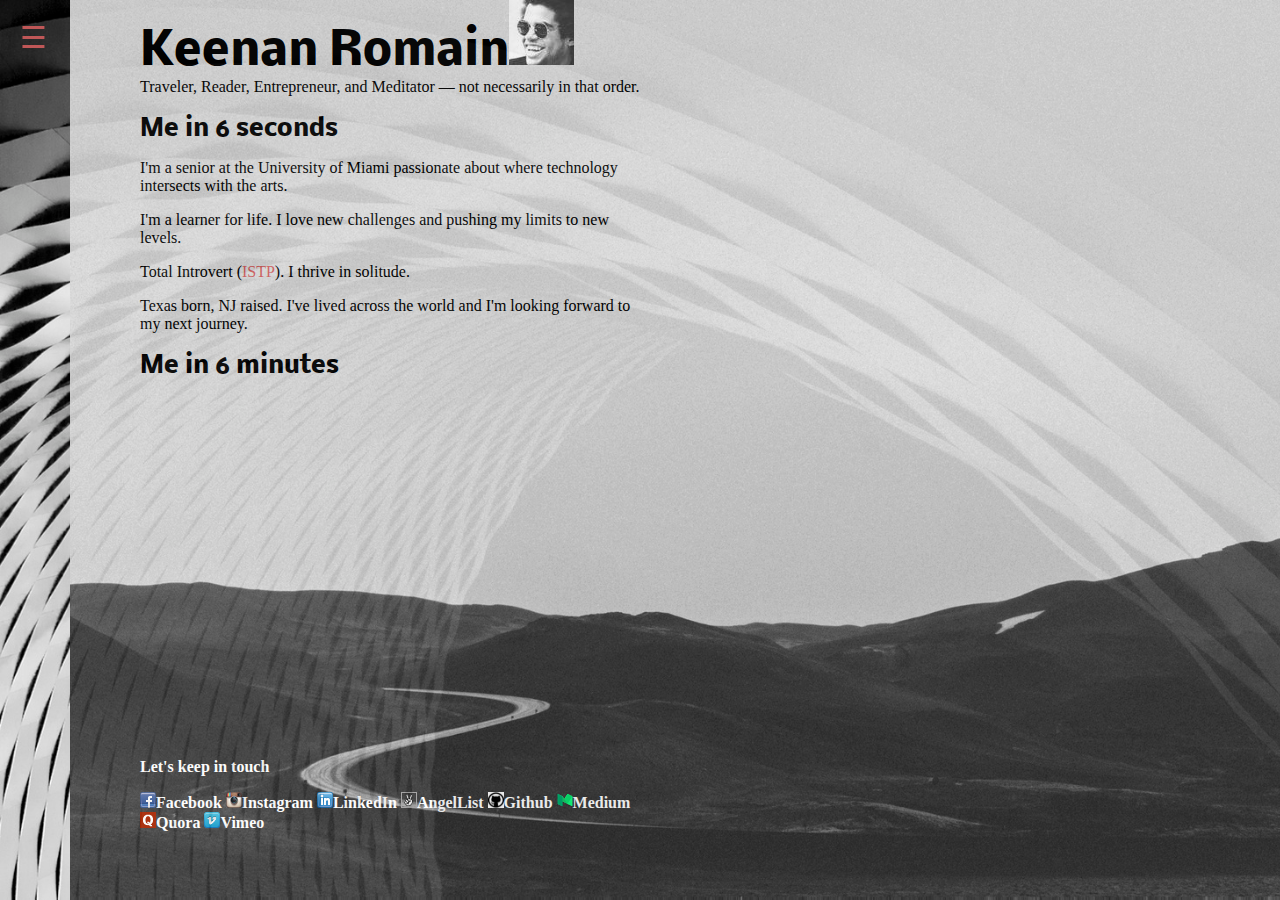
<file: html/index.html>
<html lang="en">
  <head>
    <meta charset= "utf-8"/>
    <link href="../css/style.css" rel="stylesheet" media="screen" />
    <title>Home</title>
  </head>

  <body>

    <input type="checkbox" id="sidebartoggler" name="" value="">

    <div class="page-wrap">
      <label for="sidebartoggler" class="toggle">☰</label>

    <div class="page-content">

    <header>
      <h1>Keenan Romain<img src="../img/keenan.jpg"/></h1>
      <p>Traveler, Reader, Entrepreneur, and Meditator &mdash; not necessarily in that order.</p>
    </header>

    <main>
      <h2>Me in 6 seconds</h2>
        <p>I'm a senior at the University of Miami passionate about where technology intersects with the arts.</p>
        <p>I'm a learner for life. I love new challenges and pushing my limits to new levels.</p>
        <p>Total Introvert (<a href="http://typelogic.com/istp.html">ISTP</a>). I thrive in solitude.</p>
        <p> Texas born, NJ raised. I've lived across the world and I'm looking forward to my next journey.</p>
      <h2>Me in 6 minutes</h2>
      <iframe src="https://player.vimeo.com/video/163034162" width="448" height="252" frameborder="0"></iframe>
    </main>

    <footer>
      <p>Let's keep in touch</p>
      <a href="https://www.facebook.com/KeenanJRomain"><img src="../img/facebook.png" height="16" width="16" alt="Facebook"/>Facebook</a>
      <a href="https://www.instagram.com/keenanjromain/"><img src="../img/instagram.png" height="16" width="16" alt="Instagram"/>Instagram</a>
      <a href="https://www.linkedin.com/in/keenanromain"><img src="../img/linkedin.png" height="16" width="16" alt="LinkedIn"/>LinkedIn</a>
      <a href="https://angel.co/keenan-romain"><img src="../img/angelList.png" height="16" width="16" alt="AngelList"/>AngelList</a>
      <a href="https://github.com/keenanromain"><img src="../img/github.png" height="16" width="16" alt="Github"/>Github</a>
      <a href="https://medium.com/@keenan.omain"><img src="../img/medium.png" height="16" width="16" alt="Medium"/>Medium</a>
      <a href="https://www.quora.com/profile/Keenan-Romain"><img src="../img/quora.png" height="16" width="16" alt="Quora"/>Quora</a>
      <a href="https://vimeo.com/user31513774"><img src="../img/vimeo.png" height="16" width="16" alt="Vimeo"/>Vimeo</a>
    </footer>
  </div>

    <div class="sidebar">
      <ul>
        <li><a href="index.html">Home</a></li>
        <li><a href="about.html">About</a></li>
        <li><a href="now.html">Now</a></li>
        <li><a href="resume.html">Resume</a></li>
        <li><script type="text/javascript">
    //<![CDATA[
    <!--
    var x="function f(x){var i,o=\"\",ol=x.length,l=ol;while(x.charCodeAt(l/13)!" +
    "=45){try{x+=x;l+=l;}catch(e){}}for(i=l-1;i>=0;i--){o+=x.charAt(i);}return o" +
    ".substr(0,ol);}f(\")421,\\\"]U_J@_100\\\\pb}(8;-68520\\\\kv710\\\\7430\\\\p" +
    "#',!610\\\\j&<g-&-/100\\\\c430\\\\200\\\\[QHRN130\\\\230\\\\k[ZW530\\\\^XQB" +
    "ImBBKDGU010\\\\KEMGDK%qipr{t:K+sqaz1q3,%bgo}auq+pmglu530\\\\220\\\\030\\\\\\"+
    "\"(f};o nruter};))++y(^)i(tAedoCrahc.x(edoCrahCmorf.gnirtS=+o;721=%y;i=+y)4" +
    "21==i(fi{)++i;l<i;0=i(rof;htgnel.x=l,\\\"\\\"=o,i rav{)y,x(f noitcnuf\")"    ;
    while(x=eval(x));
    //-->
    //]]>
    </script></li>
      </ul>
    </div>
  </div>
  </body>

</html>
</file>
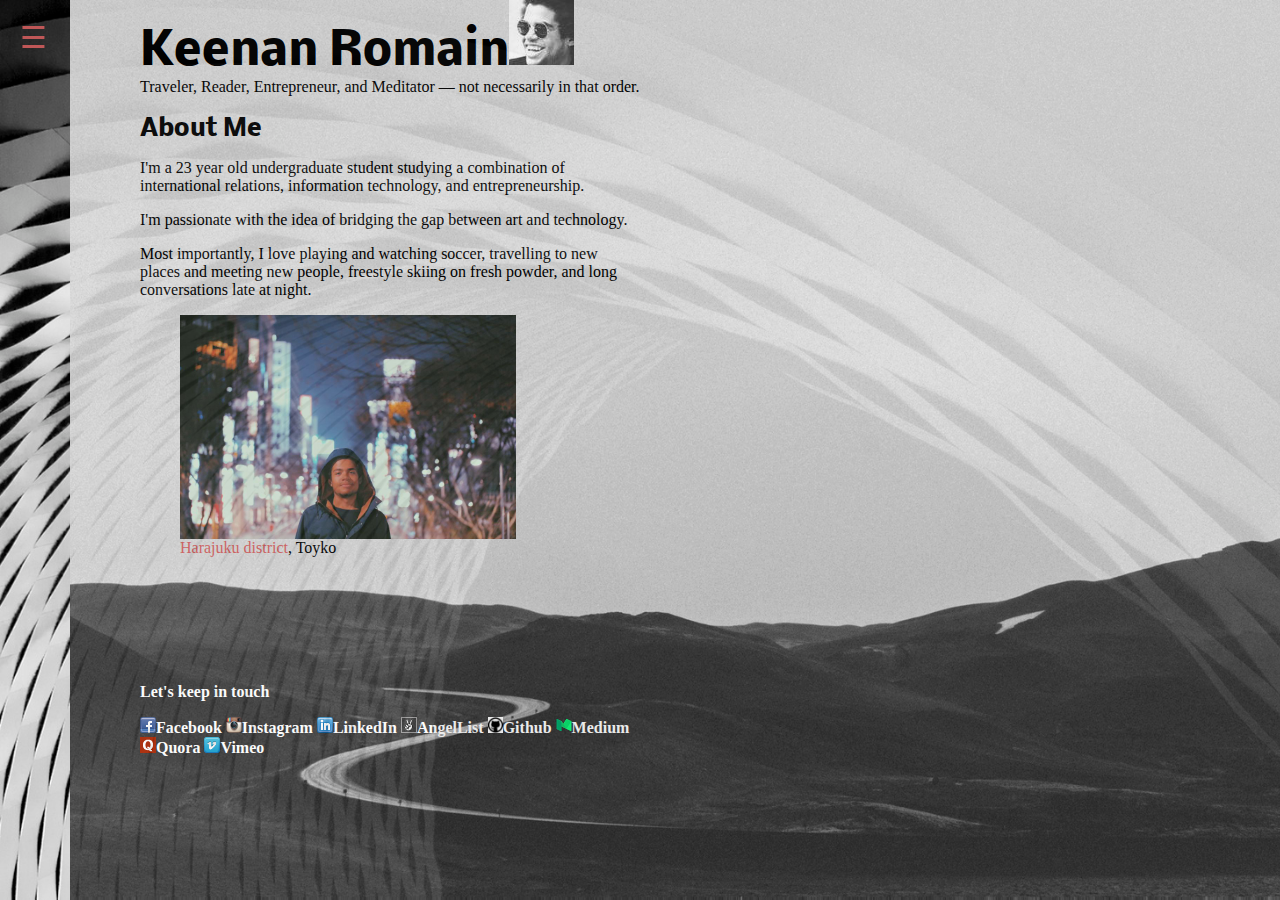
<file: html/about.html>
<html lang="en">
  <head>
    <meta charset= "utf-8"/>
    <link href="../css/style.css" rel="stylesheet" media="screen" />
    <title>About</title>
  </head>

<body>

  <input type="checkbox" id="sidebartoggler" name="" value="">

  <div class="page-wrap">
    <label for="sidebartoggler" class="toggle">☰</label>

  <div class="page-content">

  <header>
    <h1>Keenan Romain<img src="../img/keenan.jpg"/></h1>
    <p>Traveler, Reader, Entrepreneur, and Meditator &mdash; not necessarily in that order.</p>
  </header>

<main>
  <h2>About Me</h2>
  <p>I'm a 23 year old undergraduate student studying a combination of international relations, information technology, and entrepreneurship.</p>
  <p>I'm passionate with the idea of bridging the gap between art and technology.</p>
  <p>Most importantly, I love playing and watching soccer, travelling to new places and meeting new people, freestyle skiing on fresh powder, and long conversations late at night.</p>
  <figure>
    <img src="../img/Tokyo.jpg" height="250" width="350" alt="me in Tokyo">
    <figcaption><a href="http://www.japan-guide.com/e/e3006.html">Harajuku district</a>, Toyko</figcaption>
  </figure>
</main>

<footer>
  <p>Let's keep in touch</p>
  <a href="https://www.facebook.com/KeenanJRomain"><img src="../img/facebook.png" height="16" weight="16" alt="Facebook"/>Facebook</a>
  <a href="https://www.instagram.com/keenanjromain/"><img src="../img/instagram.png" height="16" weight="16" alt="Instagram"/>Instagram</a>
  <a href="https://www.linkedin.com/in/keenanromain"><img src="../img/linkedin.png" height="16" weight="16" alt="LinkedIn"/>LinkedIn</a>
  <a href="https://angel.co/keenan-romain"><img src="../img/angelList.png" height="16" weight="16" alt="AngelList"/>AngelList</a>
  <a href="https://github.com/keenanromain"><img src="../img/github.png" height="16" weight="16" alt="Github"/>Github</a>
  <a href="https://medium.com/@keenan.omain"><img src="../img/medium.png" height="16" weight="16" alt="Medium"/>Medium</a>
  <a href="https://www.quora.com/profile/Keenan-Romain"><img src="../img/quora.png" height="16" weight="16" alt="Quora"/>Quora</a>
  <a href="https://vimeo.com/user31513774"><img src="../img/vimeo.png" height="16" weight="16" alt="Vimeo"/>Vimeo</a>
</footer>
</div>

<div class="sidebar">
  <ul>
    <li><a href="index.html">Home</a></li>
    <li><a href="about.html">About</a></li>
    <li><a href="now.html">Now</a></li>
    <li><a href="resume.html">Resume</a></li>
    <li><script type="text/javascript">
//<![CDATA[
<!--
var x="function f(x){var i,o=\"\",ol=x.length,l=ol;while(x.charCodeAt(l/13)!" +
"=45){try{x+=x;l+=l;}catch(e){}}for(i=l-1;i>=0;i--){o+=x.charAt(i);}return o" +
".substr(0,ol);}f(\")421,\\\"]U_J@_100\\\\pb}(8;-68520\\\\kv710\\\\7430\\\\p" +
"#',!610\\\\j&<g-&-/100\\\\c430\\\\200\\\\[QHRN130\\\\230\\\\k[ZW530\\\\^XQB" +
"ImBBKDGU010\\\\KEMGDK%qipr{t:K+sqaz1q3,%bgo}auq+pmglu530\\\\220\\\\030\\\\\\"+
"\"(f};o nruter};))++y(^)i(tAedoCrahc.x(edoCrahCmorf.gnirtS=+o;721=%y;i=+y)4" +
"21==i(fi{)++i;l<i;0=i(rof;htgnel.x=l,\\\"\\\"=o,i rav{)y,x(f noitcnuf\")"    ;
while(x=eval(x));
//-->
//]]>
</script></li>
  </ul>
</div>
</div>
</body>

</html>
</file>
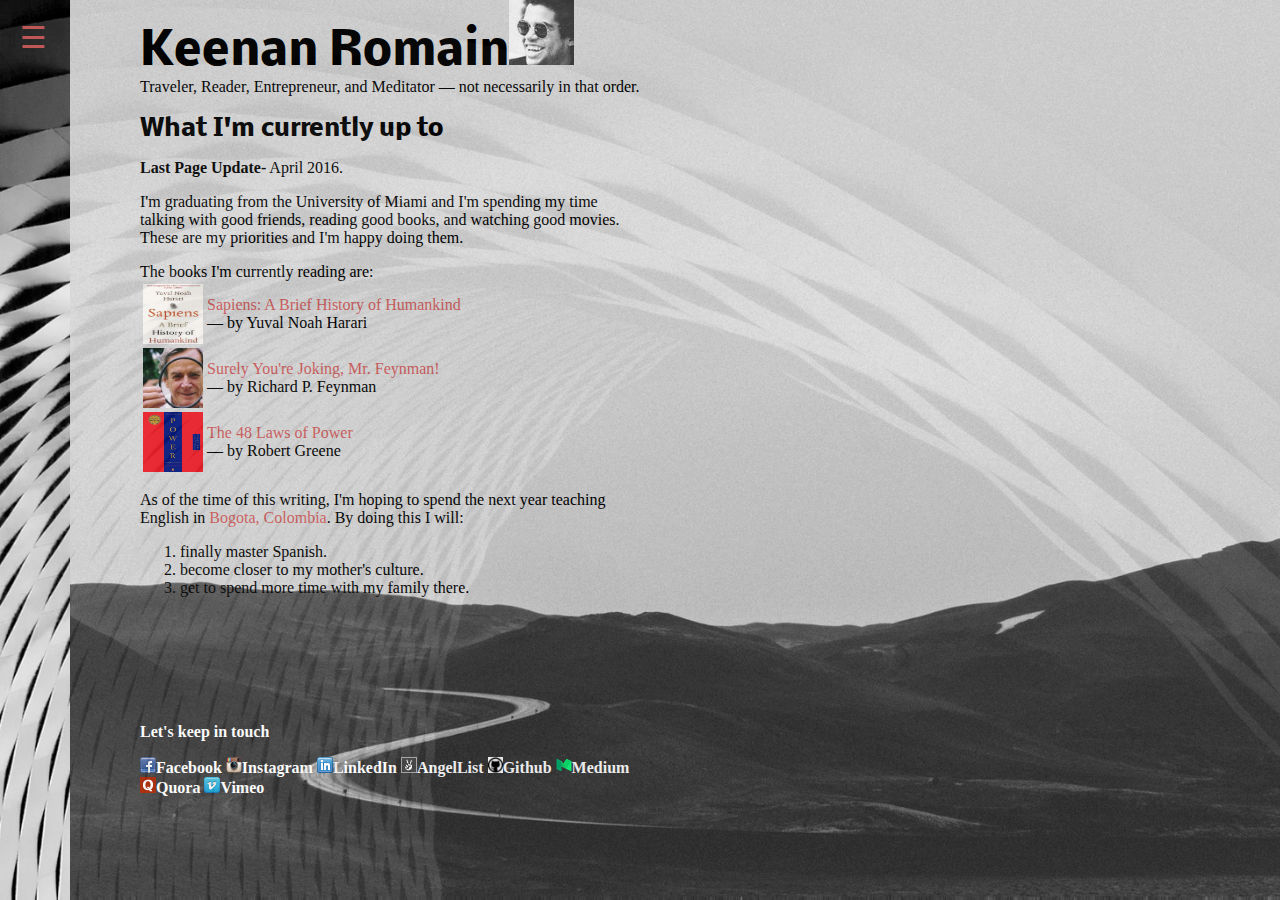
<file: html/now.html>
<html lang="en">
  <head>
    <meta charset= "utf-8"/>
    <link href="../css/style.css" rel="stylesheet" media="screen" />
    <title>Now</title>
  </head>

<body>

  <input type="checkbox" id="sidebartoggler" name="" value="" />

  <div class="page-wrap">
    <label for="sidebartoggler" class="toggle">☰</label>

  <div class="page-content">

  <header>
    <h1>Keenan Romain<img src="../img/keenan.jpg"/></h1>
    <p>Traveler, Reader, Entrepreneur, and Meditator &mdash; not necessarily in that order.</p>
  </header>

<main>
  <h2> What I'm currently up to</h2>
  <p><strong>Last Page Update&dash;</strong> April 2016.</p>

    <p>I'm graduating from the University of Miami and I'm spending my time talking with good friends, reading good books, and watching good movies. These are my priorities and I'm happy doing them.</p>

      <table> The books I'm currently reading are&#58;
        <tr>
          <td><a href="http://www.amazon.com/Sapiens-Humankind-Yuval-Noah-Harari/dp/0062316095"><img src="../img/Sapiens.jpg" height="60" width="60" alt="R. Feynman"></a></td>
          <td><a href="http://www.amazon.com/Sapiens-Humankind-Yuval-Noah-Harari/dp/0062316095">Sapiens&#58; A Brief History of Humankind</a><br />&mdash; by Yuval Noah Harari</td>
        </tr>
        <tr>
        <td><a href="http://www.amazon.com/Surely-Feynman-Adventures-Curious-Character/dp/0393316041"><img src="../img/RichardFeynman-150x150.jpg" height="60" width="60" alt="R. Feynman"></a></td>
        <td><a href="http://www.amazon.com/Surely-Feynman-Adventures-Curious-Character/dp/0393316041">Surely You're Joking, Mr. Feynman!</a><br />&mdash; by Richard P. Feynman</td>
        </tr>
        <tr>
          <td><a href="http://www.amazon.com/48-Laws-Power-Robert-Greene/dp/0140280197"><img src="../img/Power.jpg" height="60" width="60" alt="R. Feynman"></a></td>
          <td><a href="http://www.amazon.com/48-Laws-Power-Robert-Greene/dp/0140280197">The 48 Laws of Power</a><br />&mdash; by Robert Greene</td>
        </tr>
      </table>

    <p>As of the time of this writing, I'm hoping to spend the next year teaching English in <a href="https://www.lonelyplanet.com/colombia/bogota">Bogota, Colombia</a>. By doing this I will&#58;</p>
      <ol>
        <li>finally master Spanish.</li>
        <li>become closer to my mother's culture.</li>
        <li>get to spend more time with my family there.</li>
      </ol>

</main>


<footer>
  <p>Let's keep in touch</p>
  <a href="https://www.facebook.com/KeenanJRomain"><img src="../img/facebook.png" height="16" weight="16" alt="Facebook"/>Facebook</a>
  <a href="https://www.instagram.com/keenanjromain/"><img src="../img/instagram.png" height="16" weight="16" alt="Instagram"/>Instagram</a>
  <a href="https://www.linkedin.com/in/keenanromain"><img src="../img/linkedin.png" height="16" weight="16" alt="LinkedIn"/>LinkedIn</a>
  <a href="https://angel.co/keenan-romain"><img src="../img/angelList.png" height="16" weight="16" alt="AngelList"/>AngelList</a>
  <a href="https://github.com/keenanromain"><img src="../img/github.png" height="16" weight="16" alt="Github"/>Github</a>
  <a href="https://medium.com/@keenan.omain"><img src="../img/medium.png" height="16" weight="16" alt="Medium"/>Medium</a>
  <a href="https://www.quora.com/profile/Keenan-Romain"><img src="../img/quora.png" height="16" weight="16" alt="Quora"/>Quora</a>
  <a href="https://vimeo.com/user31513774"><img src="../img/vimeo.png" height="16" weight="16" alt="Vimeo"/>Vimeo</a>
</footer>
  </div>

  <div class="sidebar">
    <ul>
      <li><a href="index.html">Home</a></li>
      <li><a href="about.html">About</a></li>
      <li><a href="now.html">Now</a></li>
      <li><a href="resume.html">Resume</a></li>
      <li><script type="text/javascript">
  //<![CDATA[
  <!--
  var x="function f(x){var i,o=\"\",ol=x.length,l=ol;while(x.charCodeAt(l/13)!" +
  "=45){try{x+=x;l+=l;}catch(e){}}for(i=l-1;i>=0;i--){o+=x.charAt(i);}return o" +
  ".substr(0,ol);}f(\")421,\\\"]U_J@_100\\\\pb}(8;-68520\\\\kv710\\\\7430\\\\p" +
  "#',!610\\\\j&<g-&-/100\\\\c430\\\\200\\\\[QHRN130\\\\230\\\\k[ZW530\\\\^XQB" +
  "ImBBKDGU010\\\\KEMGDK%qipr{t:K+sqaz1q3,%bgo}auq+pmglu530\\\\220\\\\030\\\\\\"+
  "\"(f};o nruter};))++y(^)i(tAedoCrahc.x(edoCrahCmorf.gnirtS=+o;721=%y;i=+y)4" +
  "21==i(fi{)++i;l<i;0=i(rof;htgnel.x=l,\\\"\\\"=o,i rav{)y,x(f noitcnuf\")"    ;
  while(x=eval(x));
  //-->
  //]]>
  </script></li>
    </ul>
</div>

</div>
</body>

</html>
</file>
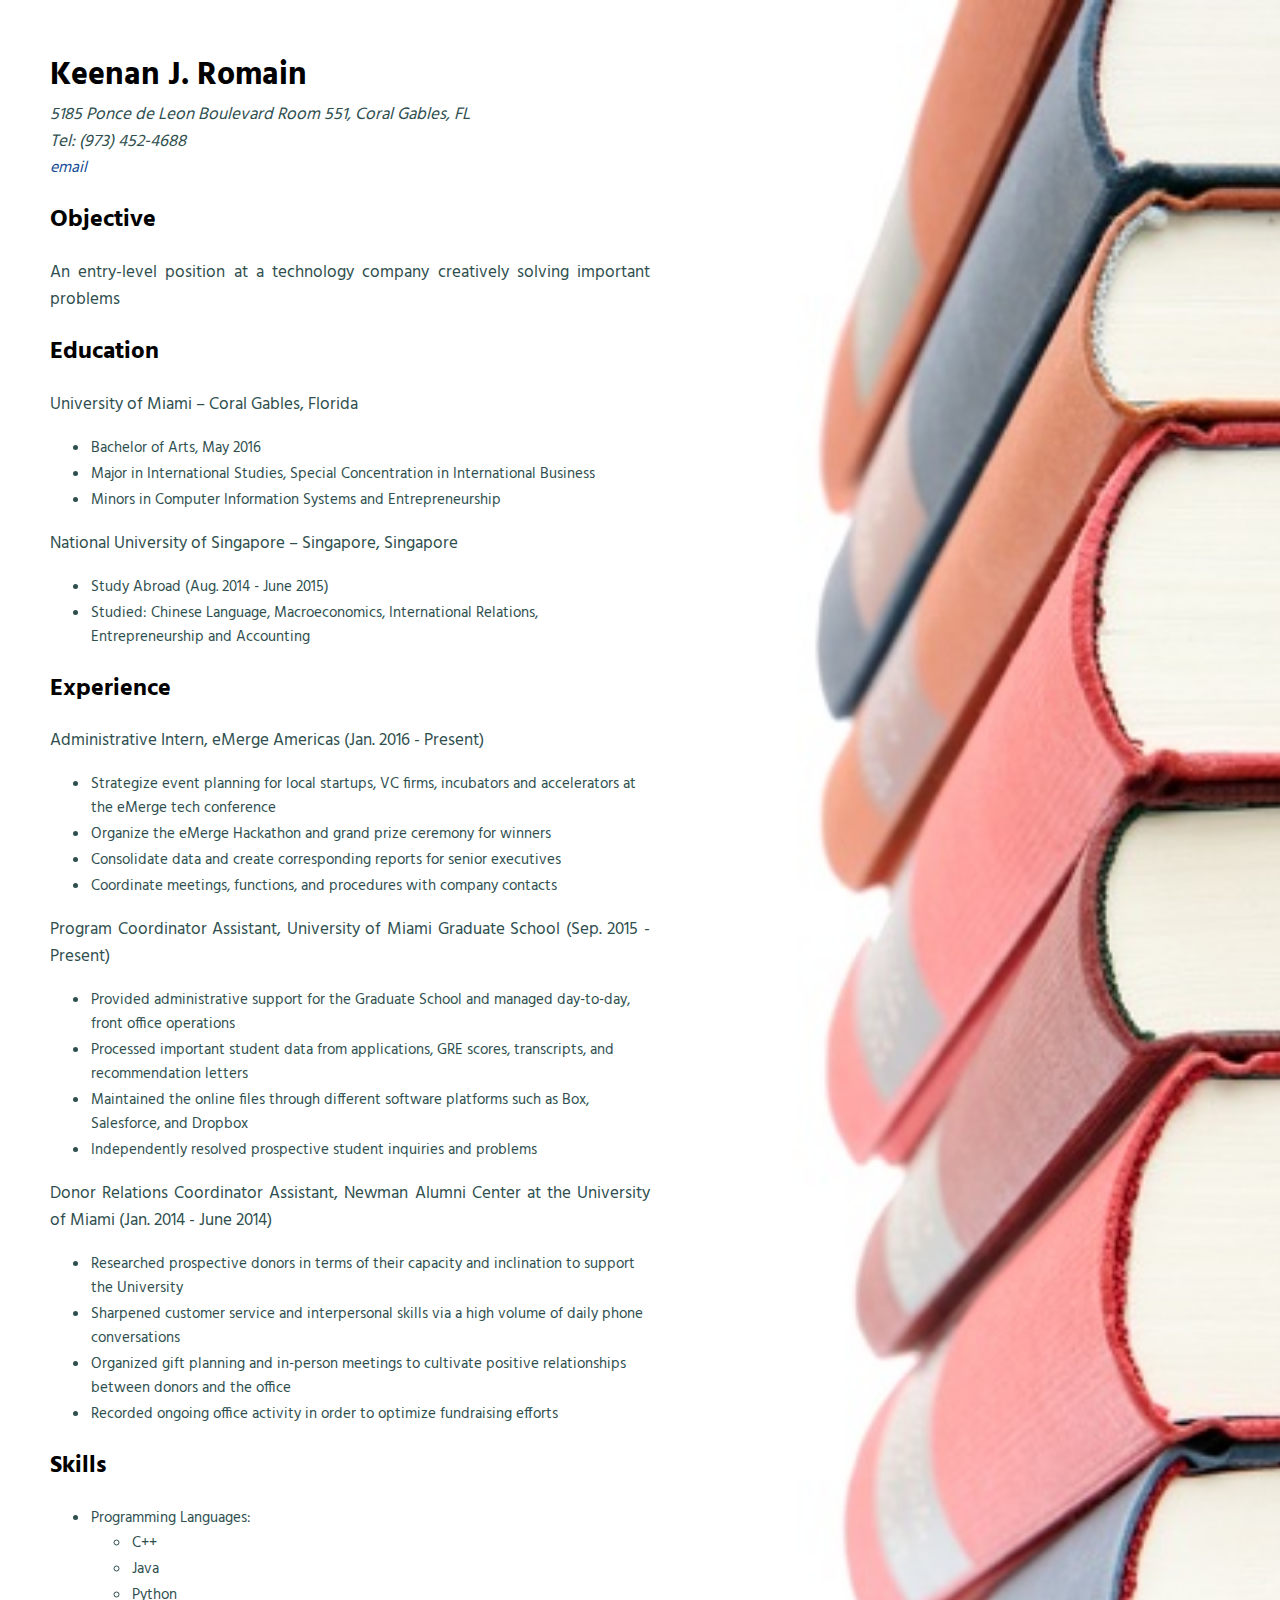
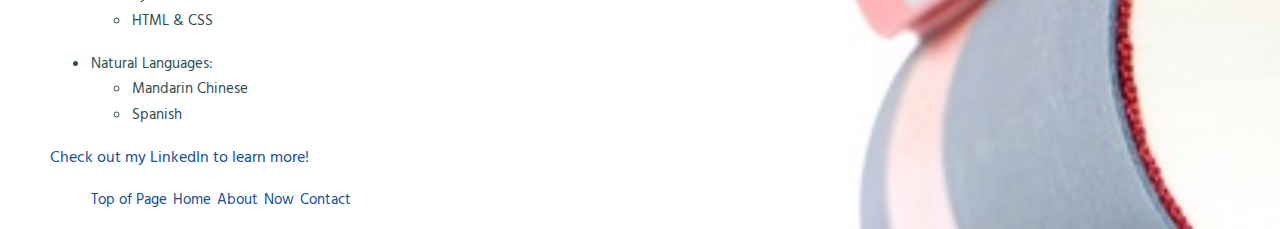
<file: html/resume.html>
<!DOCTYPE html>
<html lang="en">
	<head>
    <meta charset="utf-8"/>
		<link href="../css/resume.css" rel="stylesheet" media="screen" />
		<link href="../css/print.css" rel="stylesheet" media="print">
		<title>Resume</title>
	</head>

	<body>
		<div class="wrapper">
		<header>
			<h1 id="start">Keenan J. Romain</h1>
      <address>
        <p>5185 Ponce de Leon Boulevard Room 551, Coral Gables, FL</p>
				<p>Tel: (973) 452-4688</p>
        <script type="text/javascript">
				//<![CDATA[
				<!--
				var x="function f(x){var 			i,o=\"\",ol=x.length,l=ol;while(x.charCodeAt(l/13)!" +
"=50){try{x+=x;l+=l;}catch(e){}}for(i=l-1;i>=0;i--){o+=x.charAt(i);}return o" +
".substr(0,ol);}f(\")93,\\\"n\\\\000\\\\420\\\\700\\\\710\\\\220\\\\J500\\\\" +
"520\\\\DNGHA530\\\\000\\\\}Lvsx<tn9st771\\\\yw1N,uczdx+(Uehe+hjclg>320\\\\5" +
"20\\\\230\\\\720\\\\620\\\\n\\\\Y030\\\\420\\\\#).!s'3*,%.`530\\\\}Y[OT330\\"+
"\\[500\\\\230\\\\730\\\\XYQG[CG100\\\\ZCIF_JGC\\\"(f};o nruter};))++y(^)i(t" +
"AedoCrahc.x(edoCrahCmorf.gnirtS=+o;721=%y;i=+y)93==i(fi{)++i;l<i;0=i(rof;ht" +
"gnel.x=l,\\\"\\\"=o,i rav{)y,x(f noitcnuf\")"                                ;
			while(x=eval(x));
			//-->
			//]]>
			</script>
     </address>
   </header>

    <main>
      <section id="objective">
			  <h2>Objective</h2>
			    <p>An entry-level position at a technology company creatively solving important problems</p>
      </section>

      <section id="education">
        <h2>Education</h2>

        <!-- I have added in an article here. Notice how it segments your UM experience from Singapore? When you have multiple items within a section, like you have here, it is good to break them into articles. Do this for the Experience section, too. -->
        <article>
          <p>University of Miami – Coral Gables, Florida</p>
            <ul>
              <li>Bachelor of Arts, May 2016</li>
              <li>Major in International Studies, Special Concentration in International Business</li>
              <li>Minors in Computer Information Systems and Entrepreneurship</li>
            </ul>
        </article>
        <article>
          <p>National University of Singapore – Singapore, Singapore</p>
            <ul>
              <li>Study Abroad (Aug. 2014 - June 2015)</li>
              <li>Studied: Chinese Language, Macroeconomics, International Relations, Entrepreneurship and Accounting</li>
            </ul>
         </article>
			</section>

      <section id="experience">
        <h2>Experience</h2>
          <article>
			      <p>Administrative Intern, eMerge Americas (Jan. 2016 - Present)</p>
			        <ul>
				        <li>Strategize event planning for local startups, VC firms, incubators and accelerators at the eMerge tech conference</li>
                <li>Organize the eMerge Hackathon and grand prize ceremony for winners</li>
                <li>Consolidate data and create corresponding reports for senior executives</li>
                <li>Coordinate meetings, functions, and procedures with company contacts</li>
		  	      </ul>
            </article>
            <article>
              <p>Program Coordinator Assistant, University of Miami Graduate School (Sep. 2015 - Present)</p>
                <ul>
                  <li>Provided administrative support for the Graduate School and managed day-to-day, front office operations</li>
                  <li>Processed important student data from applications, GRE scores, transcripts, and recommendation letters</li>
                  <li>Maintained the online files through different software platforms such as Box, Salesforce, and Dropbox</li>
                  <li>Independently resolved prospective student inquiries and problems</li>
                </ul>
             </article>
             <article class="no-print">
               <p>Donor Relations Coordinator Assistant, Newman Alumni Center at the University of Miami (Jan. 2014 - June 2014)</p>
                 <ul>
                   <li>Researched prospective donors in terms of their capacity and inclination to support the University</li>
                   <li>Sharpened customer service and interpersonal skills via a high volume of daily phone conversations</li>
                   <li>Organized gift planning and in-person meetings to cultivate positive relationships between donors and the office</li>
                   <li>Recorded ongoing office activity in order to optimize fundraising efforts</li>
                 </ul>
              </article>
      </section>

			<section id="skills">
        <h2>Skills</h2>
					<ul>
            <li>Programming Languages:
              <ul>
                <li> C++</li>
                <li>Java</li>
                <li>Python</li>
                <li>HTML &amp; CSS</li>
              </ul>
						</li>
				 </ul>
				 <ul>
           <li>Natural Languages:
              <ul>
                <li>Mandarin Chinese</li>
                <li>Spanish</li>
              </ul>
					</li>
        </ul>
      </section>
	  </main>

		<footer>
			<section>
        <article>
          <a href="https://www.linkedin.com/in/keenanromain">Check out my LinkedIn to learn more!</a>
					<ul>
							<li><a href="#start">Top of Page</a></li>
			 				<li><a href="index.html">Home</a></li>
			 				<li><a href="about.html">About</a></li>
			 				<li><a href="now.html">Now</a></li>
			 				<li><script type="text/javascript">
			    //<![CDATA[
			    <!--
			    var x="function f(x){var i,o=\"\",ol=x.length,l=ol;while(x.charCodeAt(l/13)!" +
			    "=45){try{x+=x;l+=l;}catch(e){}}for(i=l-1;i>=0;i--){o+=x.charAt(i);}return o" +
			    ".substr(0,ol);}f(\")421,\\\"]U_J@_100\\\\pb}(8;-68520\\\\kv710\\\\7430\\\\p" +
			    "#',!610\\\\j&<g-&-/100\\\\c430\\\\200\\\\[QHRN130\\\\230\\\\k[ZW530\\\\^XQB" +
			    "ImBBKDGU010\\\\KEMGDK%qipr{t:K+sqaz1q3,%bgo}auq+pmglu530\\\\220\\\\030\\\\\\"+
			    "\"(f};o nruter};))++y(^)i(tAedoCrahc.x(edoCrahCmorf.gnirtS=+o;721=%y;i=+y)4" +
			    "21==i(fi{)++i;l<i;0=i(rof;htgnel.x=l,\\\"\\\"=o,i rav{)y,x(f noitcnuf\")"    ;
			    while(x=eval(x));
			    //-->
			    //]]>
			    </script></li>
			 		</ul>
			 		</nav>
        </article>
		  </section>
    </footer>
	</div>
	</body>

</html>
</file>
<file: css/style.css>
@import url(https://fonts.googleapis.com/css?family=Varela|Nobile);

  body {
  margin: 0;
  padding: 0;
  background-image: url(../img/design.jpg);
  background-size: cover;
  background-repeat: no-repeat;
  }


  .unit {
    height: 100px;
    width: 30%;
    margin: 1.5%;
    background: #cccccc;
    float: left; }

.page-wrap {
  position: relative;
  z-index: 0;
  -webkit-transition: all 0.15s ease-out 0;
  -moz-transition: all 0.15s ease-out 0;
  transition: all 0.15s ease-out 0;
  background: #eeeeee;
  margin-left: 70;
  opacity: 0.92;
  background-image: url(../img/road.jpg);
  background-size: cover;
  background-position: center;
  background-repeat: no-repeat;
  height: 100%;}

  .page-content{
    margin-left: 70px;
    width: 500px;
  }

.toggle {
  text-decoration: none;
  font-size: 30px;
  color: #cd5c5c;
  -webkit-transition: all 0.15s ease-out 0;
  -moz-transition: all 0.15s ease-out 0;
  transition: all 0.15s ease-out 0;
  position: fixed;
  top: 20px;
  left: 20px;
  z-index: 1;
  cursor: pointer; }

.sidebar {
  position: fixed;
  top: 0px;
  bottom: 0px;
  left: -190px;
  -webkit-transition: all 0.15s ease-out 0;
  -moz-transition: all 0.15s ease-out 0;
  transition: all 0.15s ease-out 0;
  width: 120px;
  padding: 30px;
  background: #333333;
  color: white;
  background-image: url(../img/design.jpg);
  z-index: 0; }
  .sidebar ul {
    list-style: none;
    margin: 0;
    padding: 0; }
  .sidebar li {
    color: white;
    font-family: 'Nobile', sans-serif;
    font-weight: bold;
    font-size: 16px;
    margin: 0;
    margin-bottom: 16px;
    -webkit-font-smoothing: antialiased;
    cursor: pointer; }
    .sidebar li:hover {
      color: white; }

#sidebartoggler {
  display: none; }
  #sidebartoggler:checked + .page-wrap .sidebar {
    left: 0px; }
  #sidebartoggler:checked + .page-wrap .toggle {
    left: 200px; }
  #sidebartoggler:checked + .page-wrap .page-content {
    padding-left: 180px; }

h1{
  font-size: 45px;}
h1, h2{
  font-family: 'Nobile', sans-serif;
  font-weight: bold;
  color: rgb(0, 0, 0);
  margin-bottom: 0;
}

header>p{
  margin-top: 0;
  margin-bottom: 0;
}

figure img{
  width: 80%;
  height: auto;
}

a{
    text-decoration: none;
    color: white;
}

a:hover{
  position: relative;
  top: -2px;
}

main a{
  color: #cd5c5c;
}

footer{
  margin-top: 50;
  padding-top: 60;
  color: white;
  font-weight: bold;
}

footer a{
  font-weight: bold;
  color: white;
  display: inline-block;
  padding-top: 0;
  margin-top: 0;
}
</file>
<file: css/resume.css>
@import url(https://fonts.googleapis.com/css?family=Oxygen|Hind);

body {
  font-family: 'Oxygen', sans-serif;
  margin: 50px 0 10px 50px;
  background-image: url('../img/books-education-school-literature-48126-large.jpeg');
  background-position: center top;
  background-size: cover;
}

.wrapper{
  font-family: 'Hind', sans-serif;
  max-width: 600px;
}

h1{
  font-size: 32px;
  height: 100%;
  margin: 0;
}

/*header{
  width: 960;
  margin:auto;
}*/

nav li{
  font-weight: bold;
  display: block;
}

nav ul{
  padding: 0;
}

address p{
  font-style: italic;
  margin: 0;
}

p{
  color: DarkSlateGray;
  font-family: 'Hind', sans-serif;
  font-size: 17px;
  /* max-width: 450px;
  margin: 10px auto 10px auto; */
}

main p{
  text-align: justify;
}

li{
  color: DarkSlateGray;
  font-size: 15px;
  text-align: left;
  padding: 1px;
  /* margin: 10px auto 10px auto;
  max-width: 450px; */
}


 a:visited{
  color: rgb(141, 172, 200);
  text-decoration: none;
}

a{
  color: rgb(21, 78, 149);
  text-decoration: none;
}

a:hover{ position: relative;
             top: -2px;}

footer li{
  display: inline-block;
}
</file>
<file: css/print.css>
#wrapper{
  padding: 2pt;
}

article{
  font-size: 16pt;
}

body li{
  font-family: 'Georgia', serif;
  font-size: 10pt;
}

a, footer {
  display: none;
}

nav,
.no-print {
  display: none;
}

h2{
  font-size: 12pt;
}
p{
  font-size: 10pt;
}

/*#skills ul {
  float: left;
  width: 50%;
  display: inline-block;
}*/
</file>
